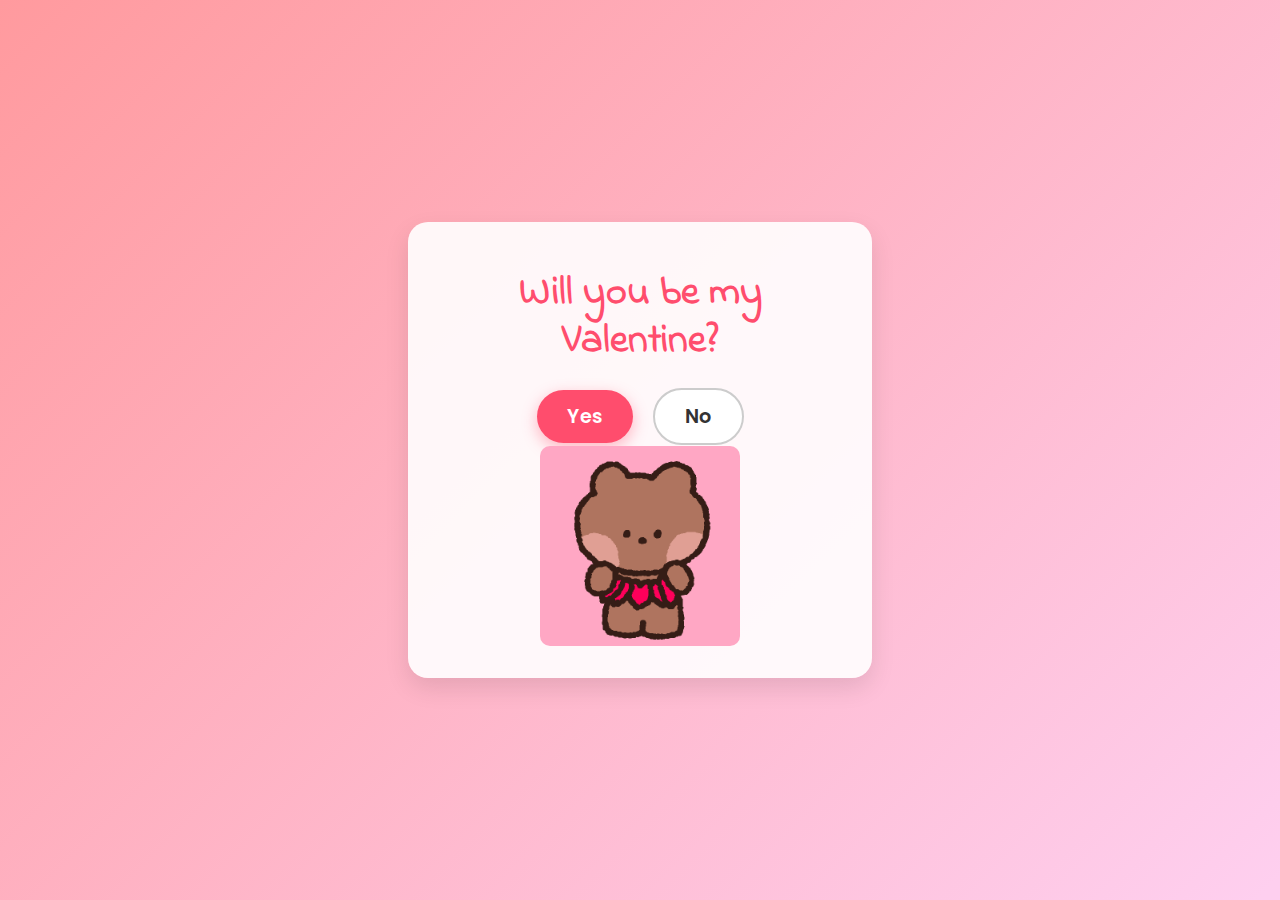
<file: index.html>
<!doctype html>
<html lang="en">
  <head>
    <meta charset="UTF-8" />
    <meta name="viewport" content="width=device-width, initial-scale=1.0" />
    <title>Will You Be My Valentine?</title>
    <link rel="stylesheet" href="style.css" />
    <link
      href="https://fonts.googleapis.com/css2?family=Indie+Flower&family=Poppins:wght@400;600&display=swap"
      rel="stylesheet"
    />
  </head>
  <body>
    <div class="container">
      <div id="question-container">
        <h1 id="question">Will you be my Valentine?</h1>
        <div class="buttons">
          <button id="yes-btn">Yes</button>
          <button id="no-btn">No</button>
        </div>
            <img id="main-image" src="bear.gif" alt="Cute Valentine Bear">
        <p id="subtext" class="hidden">("No" seems a bit shy 😈)</p>
      </div>

      <div id="success-container" class="hidden">
        <img
          src="hug.gif"
          alt="Celebration Hug"
        />
        <h1>YAY! I Knew It! ❤️</h1>
        <p>Happy Valentine's Day!</p>
      </div>
    </div>
    <script src="script.js"></script>
  </body>
</html>
</file>
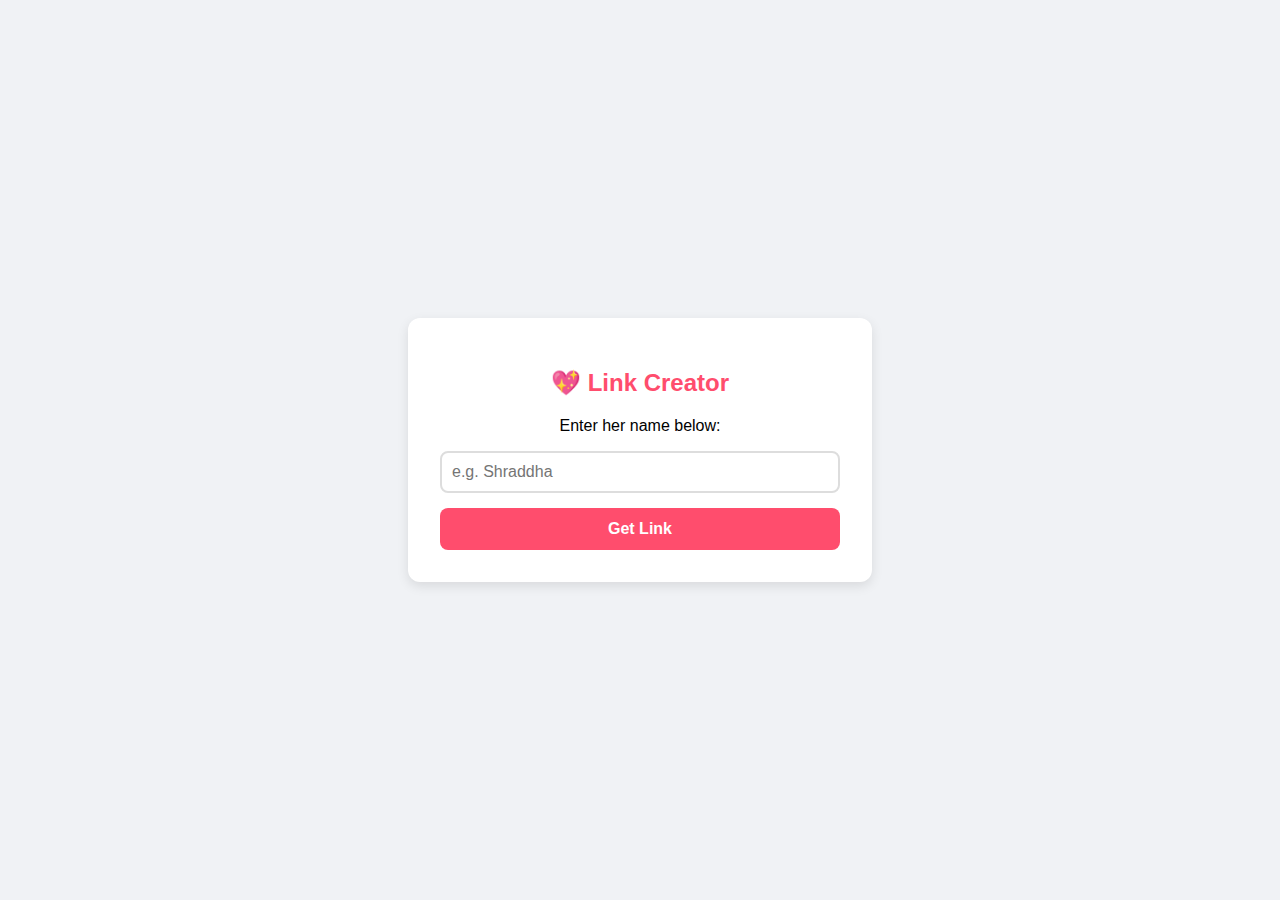
<file: generator.html>
<!DOCTYPE html>
<html lang="en">
<head>
    <meta charset="UTF-8">
    <meta name="viewport" content="width=device-width, initial-scale=1.0">
    <title>Valentine Link Generator</title>
    <style>
        body {
            font-family: 'Segoe UI', Tahoma, Geneva, Verdana, sans-serif;
            background: #f0f2f5;
            display: flex;
            justify-content: center;
            align-items: center;
            height: 100vh;
            margin: 0;
        }
        .card {
            background: white;
            padding: 2rem;
            border-radius: 12px;
            box-shadow: 0 4px 12px rgba(0,0,0,0.1);
            text-align: center;
            width: 90%;
            max-width: 400px;
        }
        h2 { color: #ff4d6d; margin-bottom: 20px; }
        input {
            width: 100%;
            padding: 10px;
            margin-bottom: 15px;
            border: 2px solid #ddd;
            border-radius: 8px;
            font-size: 16px;
            box-sizing: border-box; /* Fix padding issue */
        }
        button {
            width: 100%;
            padding: 12px;
            background: #ff4d6d;
            color: white;
            border: none;
            border-radius: 8px;
            font-size: 16px;
            cursor: pointer;
            font-weight: bold;
        }
        button:hover { background: #d63353; }
        #result {
            margin-top: 20px;
            padding: 15px;
            background: #fff0f3;
            border-radius: 8px;
            display: none;
            word-break: break-all;
        }
        .copy-btn {
            background: #333;
            margin-top: 10px;
            font-size: 14px;
            padding: 8px;
        }
    </style>
</head>
<body>
    <div class="card">
        <h2>💖 Link Creator</h2>
        <p>Enter her name below:</p>
        <input type="text" id="nameInput" placeholder="e.g. Shraddha" onkeyup="if(event.key === 'Enter') generateLink()">
        <button onclick="generateLink()">Get Link</button>
        
        <div id="result">
            <p><strong>Send this link:</strong></p>
            <a id="linkAnchor" href="#" target="_blank">...</a>
            <button class="copy-btn" onclick="copyLink()">Copy to Clipboard</button>
        </div>
    </div>

    <script>
        function generateLink() {
            const name = document.getElementById('nameInput').value.trim();
            if (!name) return alert("Please enter a name first!");
            
            // The base URL of your deployed site
            const baseUrl = "https://thepunisher0.github.io/Click_to_get_Suprise/";
            
            // create the final link
            const finalLink = `${baseUrl}?name=${encodeURIComponent(name)}`;
            
            const resultDiv = document.getElementById('result');
            const linkAnchor = document.getElementById('linkAnchor');
            
            linkAnchor.href = finalLink;
            linkAnchor.innerText = finalLink;
            resultDiv.style.display = 'block';
        }

        function copyLink() {
            const linkText = document.getElementById('linkAnchor').href;
            navigator.clipboard.writeText(linkText).then(() => {
                alert("Link copied! Now send it to her. 💌");
            });
        }
    </script>
</body>
</html>
</file>
<file: style.css>
body {
  margin: 0;
  padding: 0;
  background: linear-gradient(135deg, #ff9a9e 0%, #fecfef 99%, #fecfef 100%);
  height: 100vh;
  display: flex;
  justify-content: center;
  align-items: center;
  font-family: "Poppins", sans-serif;
  overflow: hidden; /* Prevent scrollbars when button moves */
}

.container {
  text-align: center;
  background: rgba(255, 255, 255, 0.9);
  padding: 2rem;
  border-radius: 20px;
  box-shadow: 0 10px 25px rgba(0, 0, 0, 0.1);
  max-width: 90%;
  width: 400px;
  position: relative; /* Context for absolute positioning if needed inside */
}

img {
  width: 200px;
  height: auto;
  min-height: 150px; /* placeholder space if loading */
  border-radius: 10px;
  display: block;
  margin: 0 auto;
}

h1 {
  color: #ff4d6d;
  font-family: "Indie Flower", cursive;
  font-size: 2.5rem;
  line-height: 1.2;
  margin: 1rem 0;
}

.buttons {
  display: flex;
  justify-content: center;
  gap: 20px;
  margin-top: 20px;
  /* Ensure buttons area has height so layout doesn't jump too much */
  min-height: 60px;
  align-items: center;
}

button {
  padding: 12px 30px;
  font-size: 1.2rem;
  border: none;
  border-radius: 50px;
  cursor: pointer;
  transition: all 0.3s ease;
  font-family: "Poppins", sans-serif;
  font-weight: 600;
}

#yes-btn {
  background-color: #ff4d6d;
  color: white;
  box-shadow: 0 5px 15px rgba(255, 77, 109, 0.4);
}

#yes-btn:hover {
  background-color: #d63353;
  transform: scale(1.1);
}

#no-btn {
  background-color: #e0e0e0;
  color: #333;
  position: absolute; /* Allows us to move it anywhere on screen */
  /* Initial 'static' look is tricky with absolute, so JS will handle initial placement or we center it */
}

/* 
   Since #no-btn is absolute, we need to position it initially relative to the flow?
   Actually, let's make it relative initially, then absolute when it moves.
*/
#no-btn.static {
  position: relative;
  background-color: #fff;
  border: 2px solid #ccc;
}
#no-btn.moving {
  position: fixed; /* Move relative to viewport */
}

.hidden {
  display: none;
}
</file>
